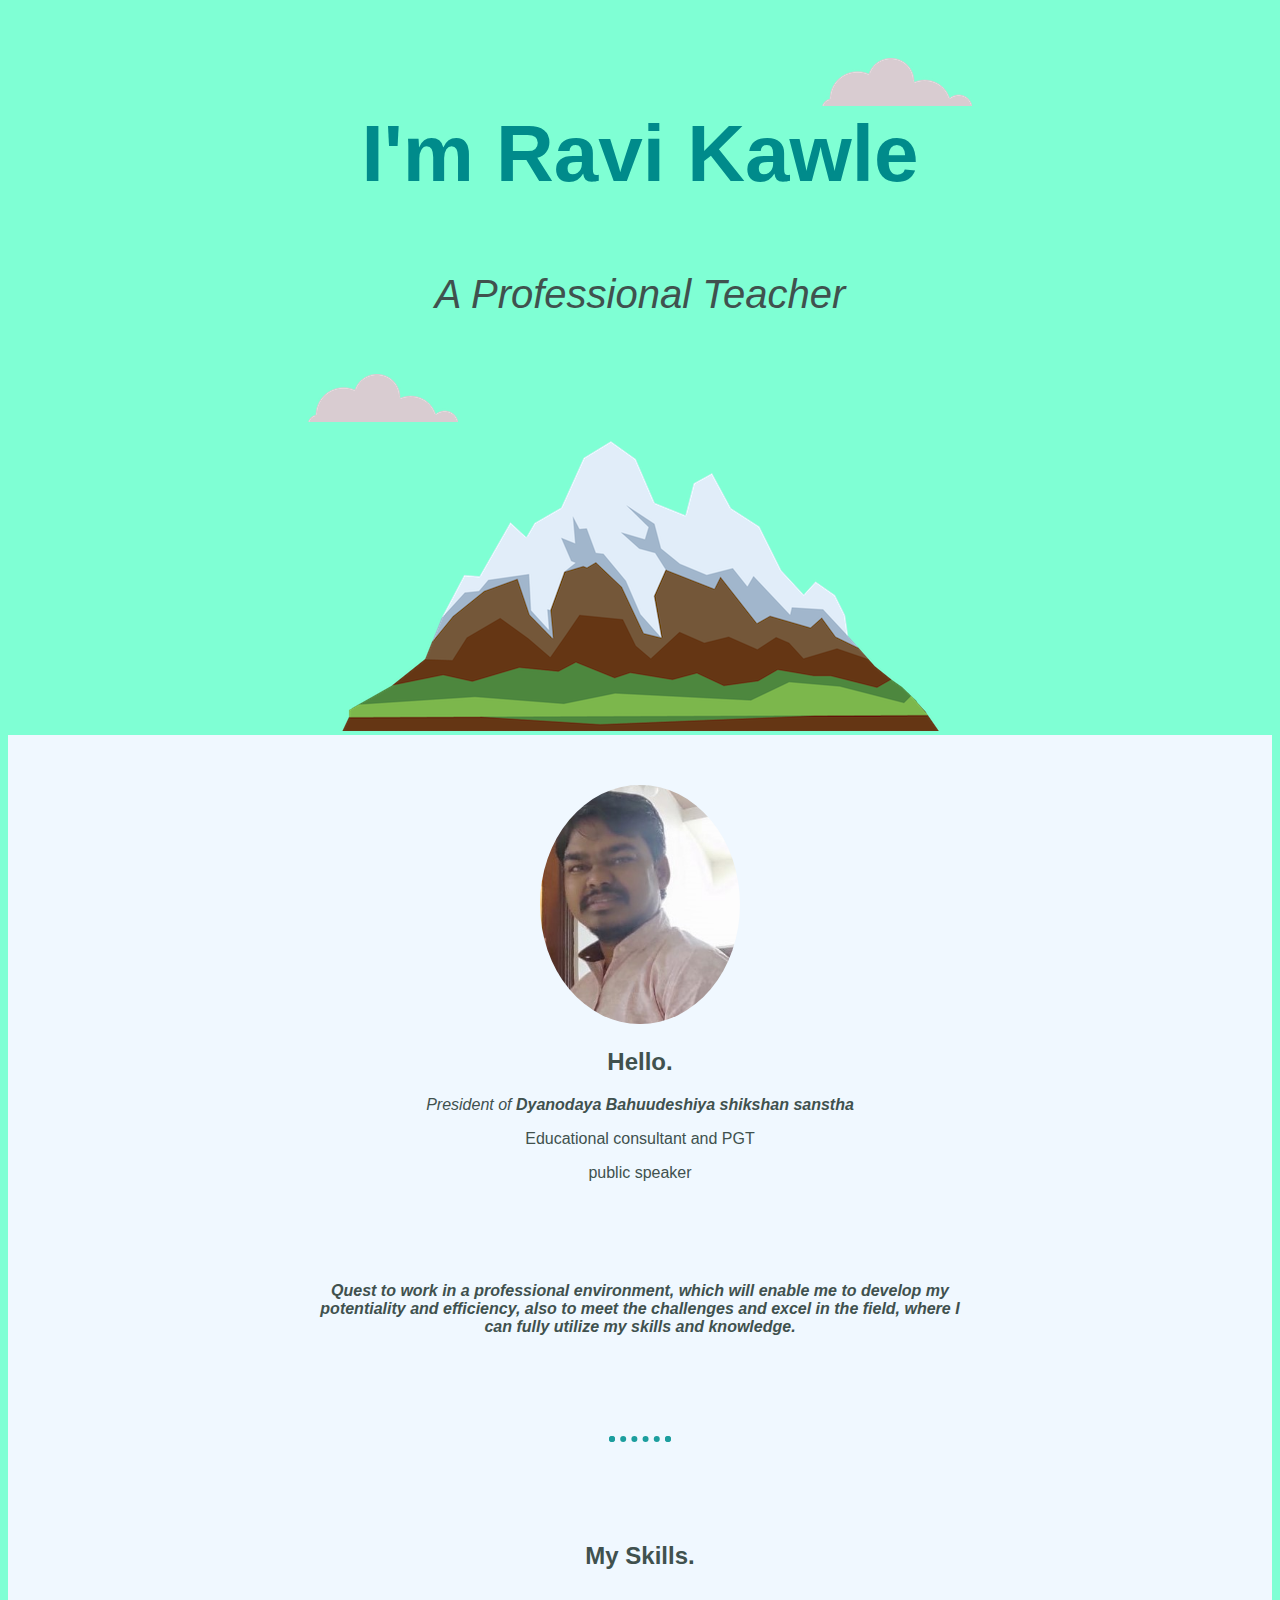
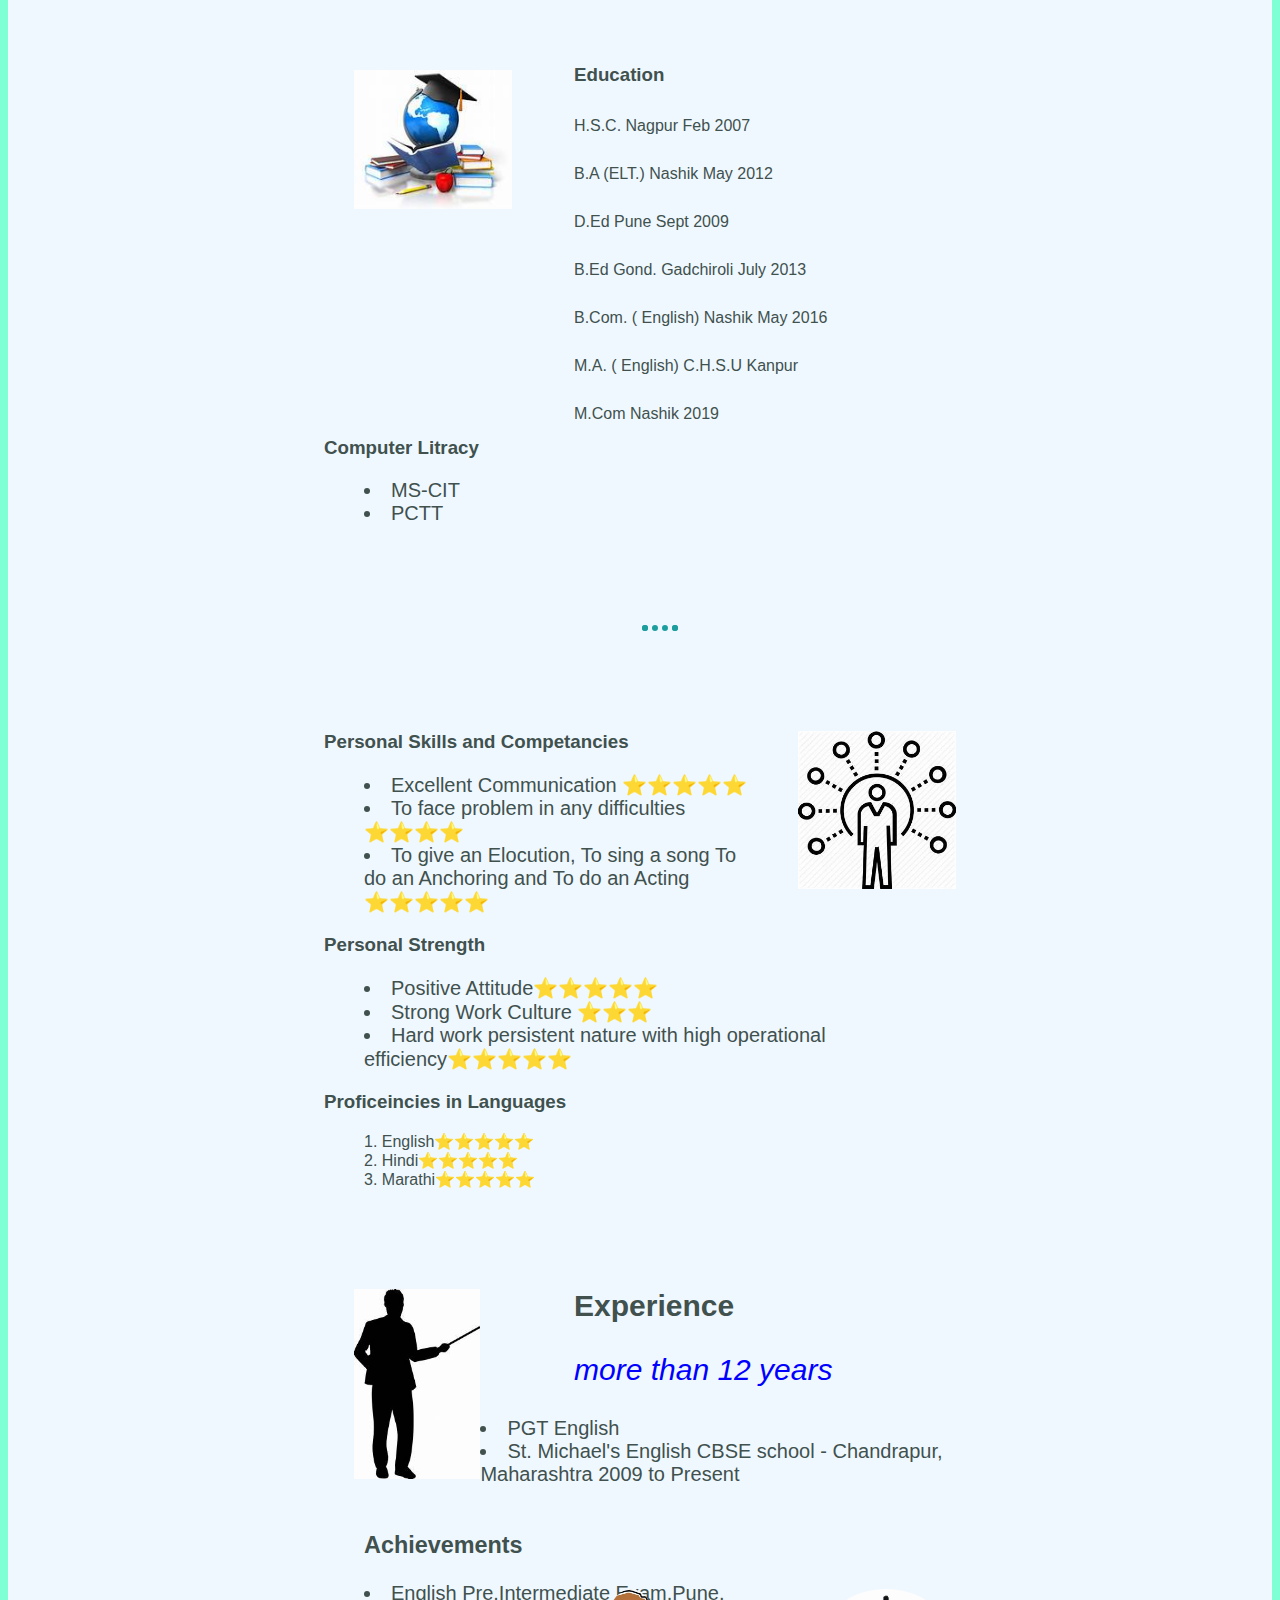
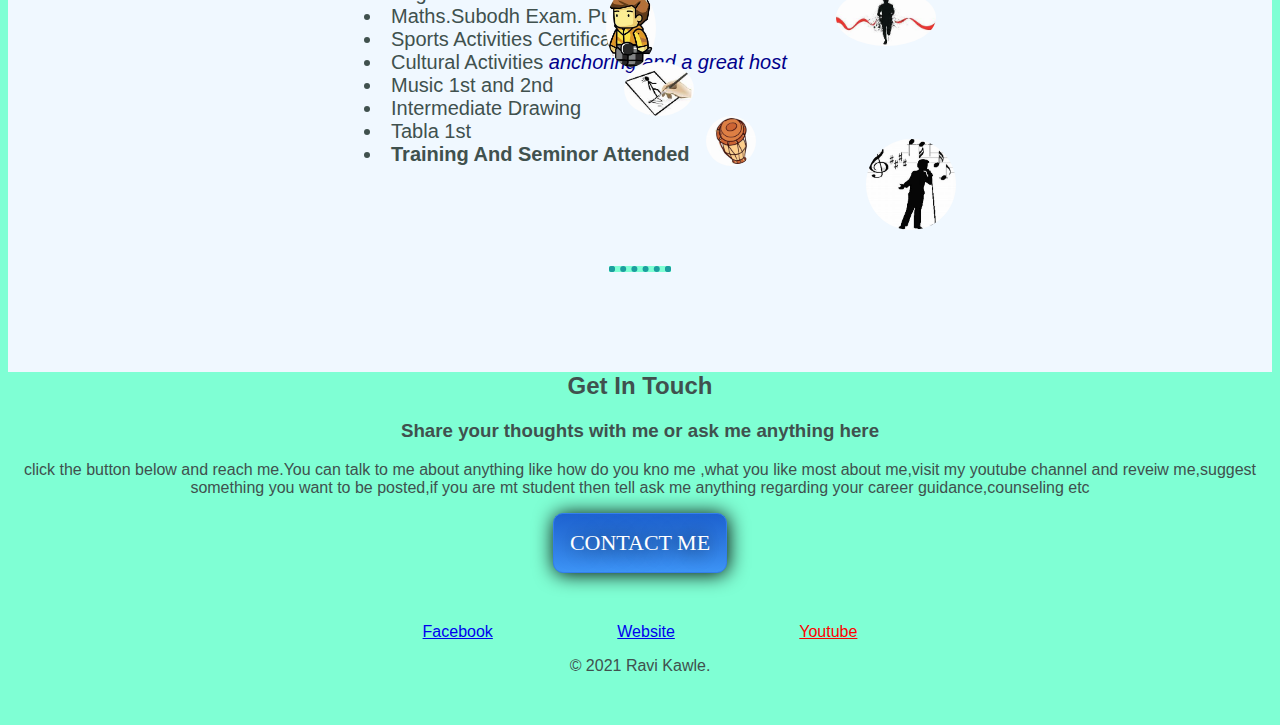
<file: index.html>
<!DOCTYPE html>
<html lang="en">
<head>
    <meta charset="UTF-8">
    <meta http-equiv="X-UA-Compatible" content="IE=edge">
    <meta name="viewport" content="width=device-width, initial-scale=1.0">
    <title>Ravi Kawle</title>
    <link rel="stylesheet" href="css/styles.css">
    <link rel="icon" href="favicon.ico">
</head>
<body>
    <div class="top-container">
        <img class="top-cloud" src="images/cloud.png" alt="cloud">

        <h1>I'm Ravi Kawle</h1>
        <p class="subtitle"><i>A Professional Teacher</i></p>
        <img class=" bottom-cloud" src="images/cloud.png" alt="cloud">
        <img src="images/mountain.png" alt="mountain">

    </div>
    <div class="middle-container">
        <div class="profileinfo">
            <img class="profile" src="images/profile.jpg" alt="profile picture">
            <h2>Hello.</h2>
            <p><em>President of <b>Dyanodaya Bahuudeshiya shikshan sanstha</b></em></p>
            <p>Educational consultant and PGT</p>
            <p>public speaker</p>

            <p class="info"><b><em>Quest to work in a professional environment, which will enable me to develop my potentiality and efficiency, also to meet the challenges and excel in the field, where I can fully utilize my skills and knowledge.</em>
           </b>
            </p>
          </div>
          <hr>
          <div class="skills">
            <h2>My Skills.</h2>
            <div class="skill-row">
              <img class="education" src="images/EDUCATION.jpg" alt="EDUCATION">
              <div class="edu">
              <h3>Education</h3>
                <br>
                <p>H.S.C. Nagpur Feb 2007 </p><br>
                <p>B.A (ELT.) Nashik May 2012  </p><br>
                <p>D.Ed Pune Sept 2009 </p><br>
                <p>B.Ed Gond. Gadchiroli July 2013 </p><br>
                <p>B.Com. ( English) Nashik May 2016 </p><br>
                <p>M.A. ( English) C.H.S.U Kanpur </p><br>
                <p>M.Com Nashik 2019</p>
              </div>
  
              <h3>Computer Litracy</h3>
              <ul>
                <li>MS-CIT</li>
                <li>PCTT</li>
                <hr>
              </ul>
            </div>
            <div class="skill-row">
              <img class="psc" src="images/psc.jpg" alt="Strength">
              <h3>Personal Skills and Competancies</h3>
              <ul class="psc1">
                <li>Excellent Communication ⭐⭐⭐⭐⭐</li>
                <li> To face problem in any difficulties ⭐⭐⭐⭐</li>
                 <li>To give an Elocution, To sing a song To do an Anchoring and To do an Acting ⭐⭐⭐⭐⭐</li>
                
              </ul>
              <h3>
                  Personal Strength
              </h3>
              <ul><li> Positive Attitude⭐⭐⭐⭐⭐</li> 
                <li> Strong Work Culture ⭐⭐⭐</li>
                <li>Hard work persistent nature with high operational efficiency⭐⭐⭐⭐⭐</li>
              </ul>
              <h3>Proficeincies in Languages</h3>
              <ol>
                <li>English⭐⭐⭐⭐⭐</li>
                <li>Hindi⭐⭐⭐⭐⭐</li>
                <li>Marathi⭐⭐⭐⭐⭐</li>
              </ol>
            </div>
            <div class="skill-row-3">
                <img class="experince" src="images/teacher.jpg" alt=" TEACHER IN BLACK">
                <h3 class=" exp1">Experience</h3>
                <p class="exp1"><i style="color: blue">more than 12 years</i></p>
                <ul>
                    <li>PGT English</li>
                    <li>St. Michael's English CBSE school - Chandrapur, Maharashtra
                    2009 to Present</li><br>
                    <h3>Achievements</h3>
                    <li>English Pre.Intermediate Exam.Pune.</li>
                    <li> Maths.Subodh Exam. Pune</li>
                    <img  class="sport" src="images/sport.jpg" alt="sportimg"><li> Sports Activities Certificates</li>
                    <img class="host" src="images/host.jpg" alt=""><li> Cultural Activities <i style="color:darkblue">anchoring and a great  host</i></li>
                    <img class="sing" src="images/sing.jpg" alt=""><li> Music 1st and 2nd</li>
                    <img class="draw" src="images/draw.jpg" alt="drawimg">

                    <li>Intermediate Drawing</li>
                   <img class="tabla" src="images/tabla.jpg" alt="tablaimg"> <li>Tabla 1st</li>
                    <li><b>Training And Seminor Attended</b></li>
                    
                 </ul>

            </div>
          </div>
          <hr class="contact-me">
          <div class="contact-me">
            <h2>Get In Touch</h2>
            <h3>Share your thoughts with me or ask me anything here</h3>
            <p>click the button below and reach me.You can talk to me about anything like how do you kno me ,what you like most about me,visit my youtube channel and reveiw me,suggest something you want to be posted,if you are mt student then tell ask me anything regarding your career guidance,counseling etc</p>
            <a class="btn" href="2cv.html">CONTACT ME</a>
           </div>
        </div>

    </div>
    <div class="last-container">
        <a class="footer-link" href="https://www.facebook.com/profile.php?id=100005273778137">Facebook</a>
        <a class="footer-link" href="https://mrunal-13.github.io/Auto/">Website</a>
        <a class="footer-link" href="https://www.youtube.com/channel/UCizaXoFUcvcqtJmlRAg5uSg" style="color: red;">Youtube</a>
        <p>© 2021 Ravi Kawle.</p>

    </div>
</body>
</html>
</file>
<file: css/styles.css>
body{

    background-color: aquamarine;
    color: #40514E;
    text-align: center;
    list-style: inside;
    font-family: 'Segoe UI', Tahoma, Geneva, Verdana, sans-serif;
}
.top-container{
    position: relative;
    padding-top: 100px;
}
hr{
    border: dotted #1c9e9e 6px;
    border-bottom: none;
    width: 4%;
    margin: 100px auto;
}
h1{
    font-size: 500%;
    color: darkcyan;
    margin-top: 0;
}
.subtitle{
    font-weight: normal;
    font-size: 250%;
    line-height: 2;
}
.top-cloud{
    position: absolute;
    right: 300px;
    top: 50px;
}
.bottom-cloud{
    position:absolute;
    left: 300px;
}
.middle-container{
    background-color: aliceblue;
    padding-top: 50px;
}
.profile{
    border-radius: 50%;
    width: 200px;
}
.info
{
    margin: 100px 300px;
}

.skill-row-3{
    
    width: 50%;
    margin: 100px auto 100px auto;
    position: relative;
    text-align: left;
    
  
}
.skill-row{

    width: 50%;
    margin: 100px auto 100px auto;
    text-align: left;
    
  
}
 ul{
     font-size: 20px;

 }
.edu{
    line-height: 0.5;
    margin-left: 250px;
}
.psc1{
    
    margin-right: 200px;
}

.exp1{
    font-size: 30px;
    margin-left: 250px;
}
.education{
    width: 25%;
    float: left;
    margin-left: 30px;
}
.psc{
    width: 25%;
    float: right;
    margin-left: 0px;
}
.experince{
    width: 20%;
    float: left;
    margin-left: 30px;
}
.sport{
    border-radius: 50%;
    position:absolute;
    right: 20px;
    width: 100px;
    top: 300px;


}
.host{
    border-radius: 50%;
    position:absolute;
    top: 300px;
    right: 300px;
    width: 50px;
}
.tabla{
    border-radius: 50%;
    position:absolute;
    right: 200px;
    width: 50px;
    bottom: 0px;
}
.sing{
    border-radius: 50%;
    position:absolute;
    top: 450px;
    right: 0px;
    width: 90px;
    
}
.draw{
    border-radius: 50%;
    position:absolute;
    left: 300px;
    width: 70px;
    bottom: 50px;
}
.contact-me{
    background-color: aquamarine;
}
.last-container{
    margin: 50px;
}
.footer-link{
    padding: 30px;
    margin: 30px 30px 20px 30px;
    
}
.btn {
    background: rgba(61, 246, 149, 0.91);
    background-image: -webkit-linear-gradient(top, rgba(61, 246, 149, 0.91), #1ED0C1);
    background-image: -moz-linear-gradient(top, rgba(61, 246, 149, 0.91), #1ED0C1);
    background-image: -ms-linear-gradient(top, rgba(61, 246, 149, 0.91), #1ED0C1);
    background-image: -o-linear-gradient(top, rgba(61, 246, 149, 0.91), #1ED0C1);
    background-image: -webkit-gradient(to bottom, rgba(61, 246, 149, 0.91), #1ED0C1);
    -webkit-border-radius: 20px;
    -moz-border-radius: 20px;
    border-radius: 20px;
    color: #FFFFFF;
    font-family: Brush Script MT;
    font-size: 22px;
    font-weight: 200;
    padding: 16px;
    -webkit-box-shadow: 1px 1px 20px 0 #000000;
    -moz-box-shadow: 1px 1px 20px 0 #000000;
    box-shadow: 1px 1px 20px 0 #000000;
    text-shadow: 1px 1px 20px #000000;
    border: solid #337FED 1px;
    text-decoration: none;
    display: inline-block;
    cursor: pointer;
    text-align: center;
 }
 
 .btn {
    border: solid #337FED 1px;
    background: #1E62D0;
    background-image: -webkit-linear-gradient(top, #1E62D0, #3D94F6);
    background-image: -moz-linear-gradient(top, #1E62D0, #3D94F6);
    background-image: -ms-linear-gradient(top, #1E62D0, #3D94F6);
    background-image: -o-linear-gradient(top, #1E62D0, #3D94F6);
    background-image: -webkit-gradient(to bottom, #1E62D0, #3D94F6);
    -webkit-border-radius: 20px;
    -moz-border-radius: 20px;
    border-radius: 10px;
    text-decoration: none;
 }
</file>
